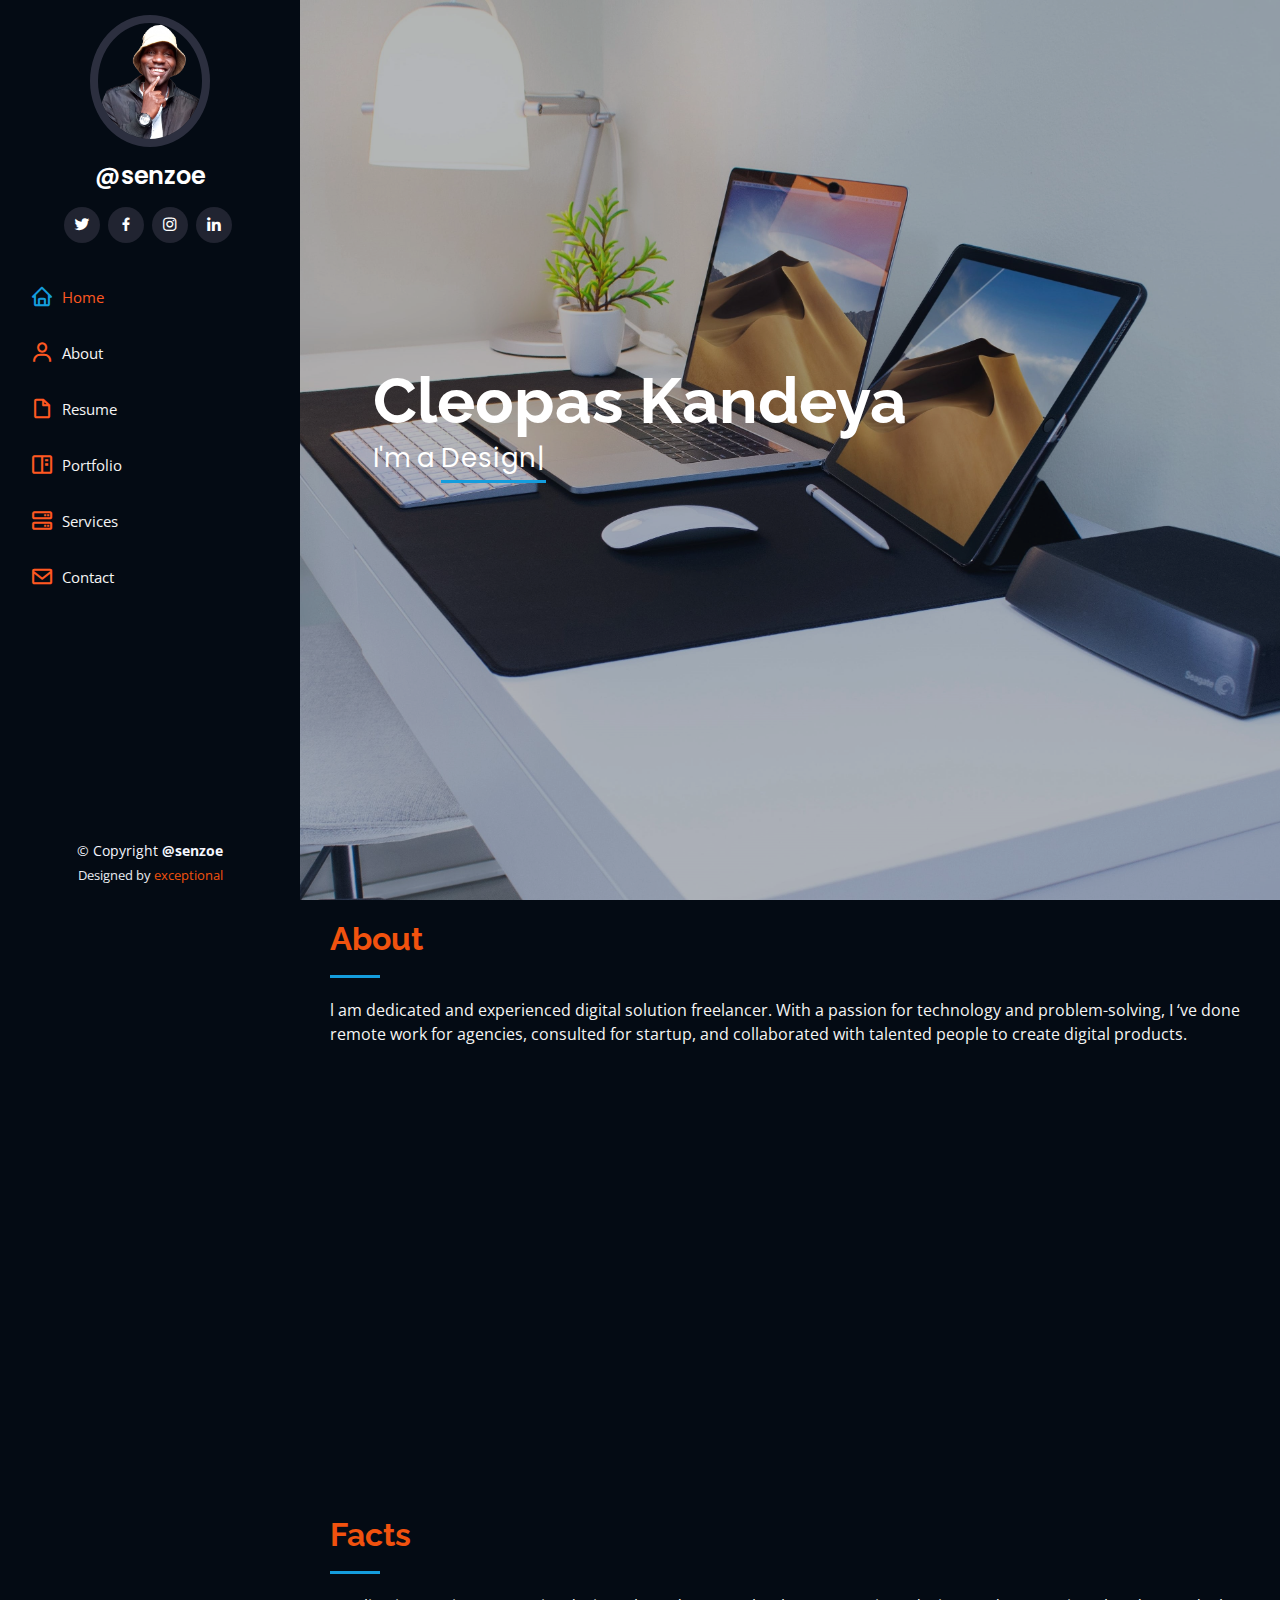
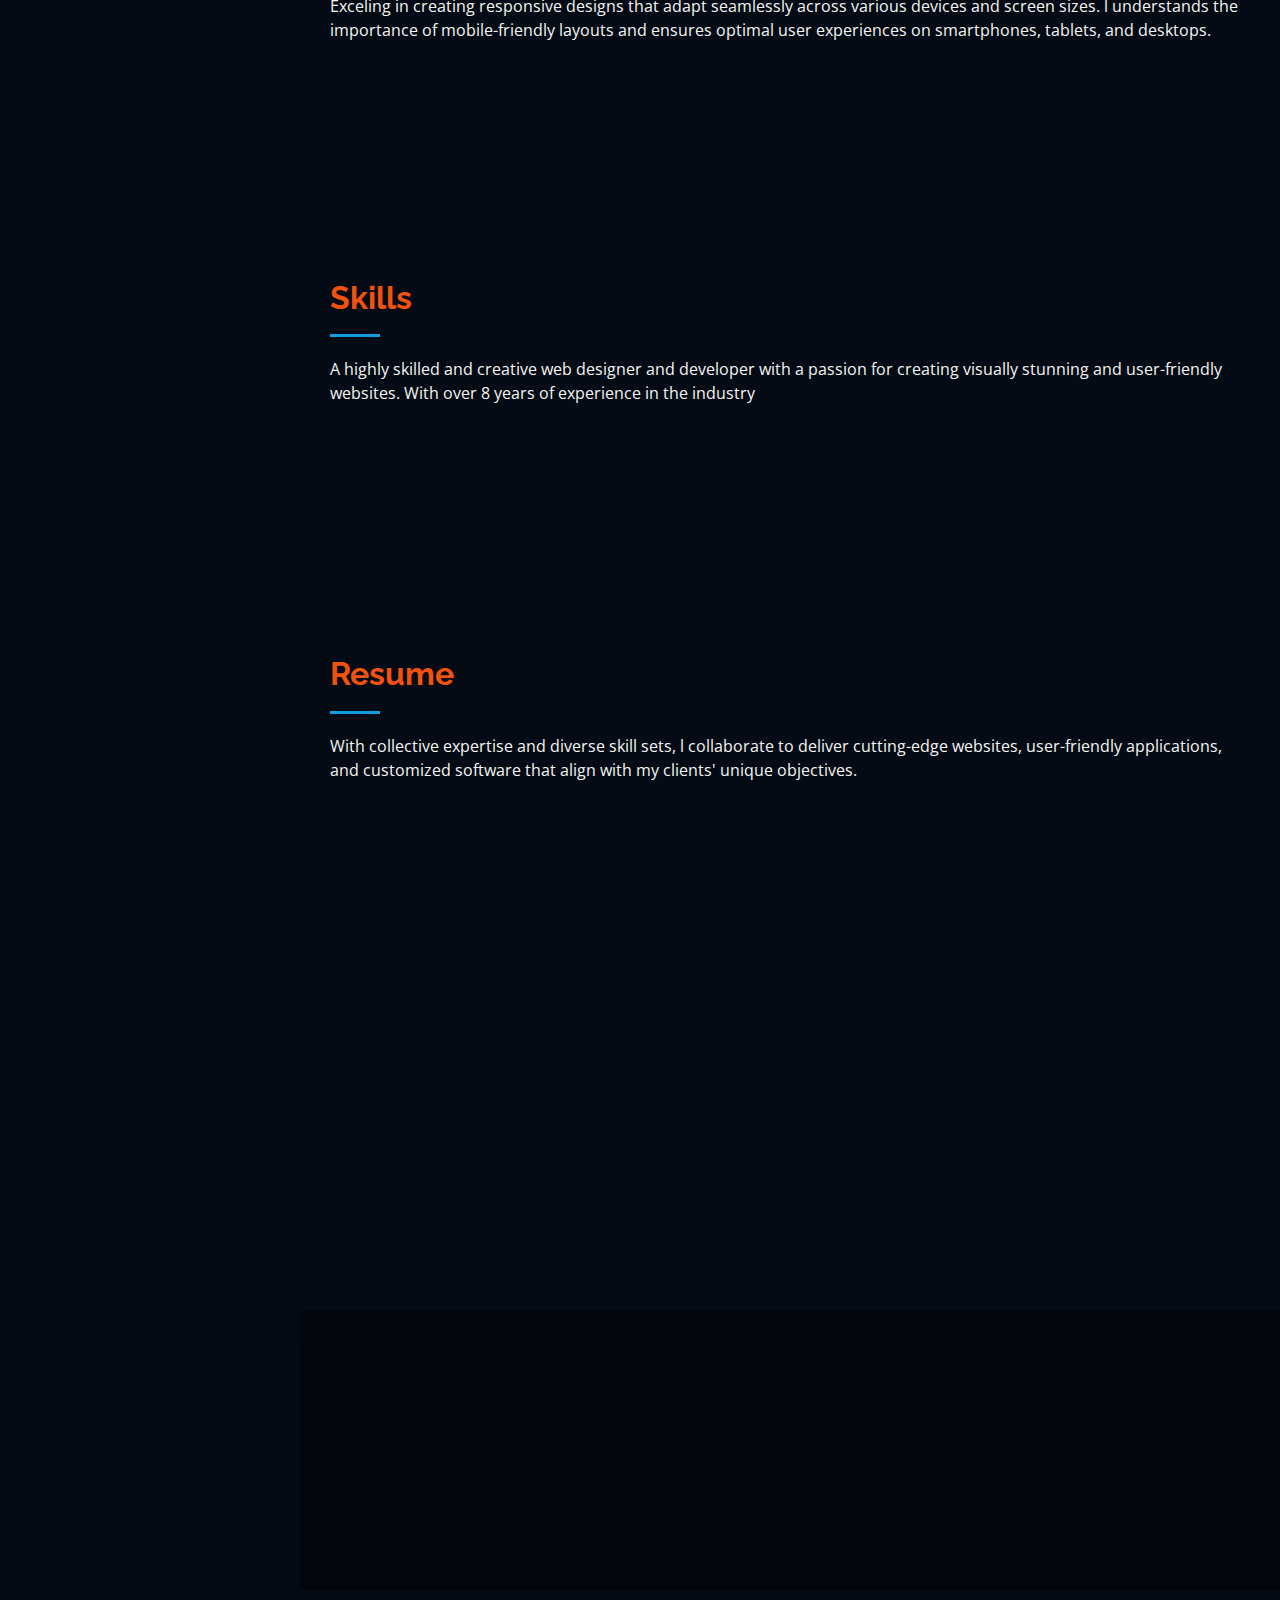
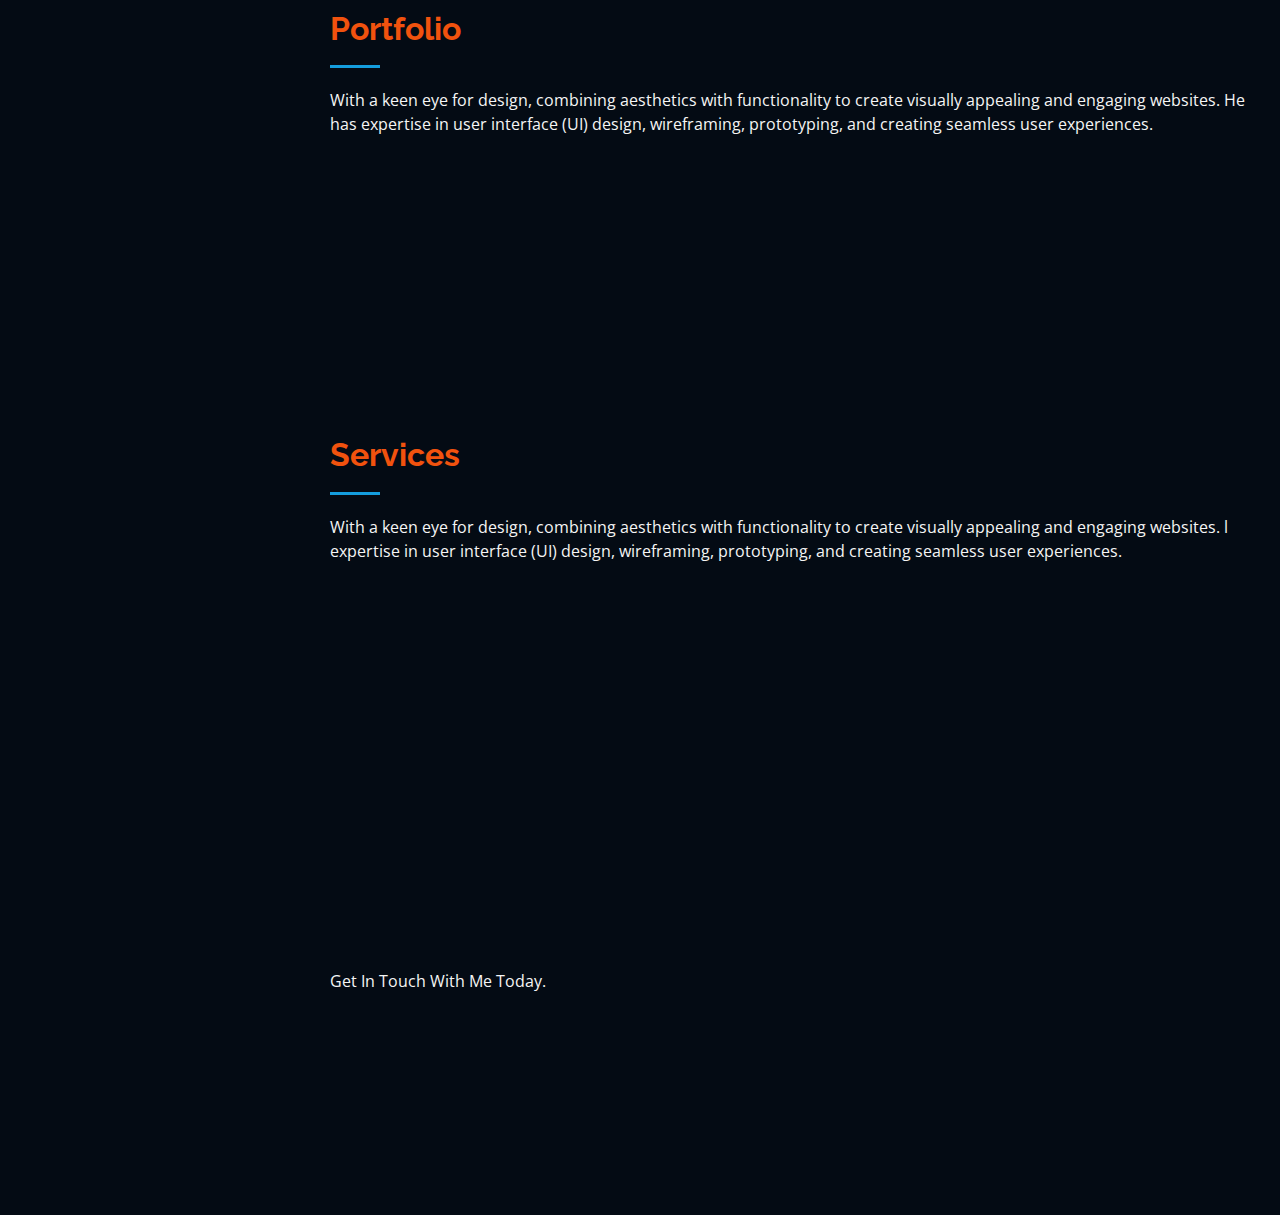
<file: index.html>
<!DOCTYPE html>
<html lang="en">

<head>
  <meta charset="utf-8">
  <meta content="width=device-width, initial-scale=1.0" name="viewport">

  <title>@senzoe</title>
  <meta content="" name="l am dedicated and experienced digital solution freelancer">
  <meta content="" name="best web designer ">

  <!-- Favicons -->
  <link href="assets/img/mylogo.png" rel="icon">
  <link href="assets/img/apple-touch-icon.png" rel="apple-touch-icon">

  <!-- Google Fonts -->
  <link href="https://fonts.googleapis.com/css?family=Open+Sans:300,300i,400,400i,600,600i,700,700i|Raleway:300,300i,400,400i,500,500i,600,600i,700,700i|Poppins:300,300i,400,400i,500,500i,600,600i,700,700i" rel="stylesheet">

  <!-- Vendor CSS Files -->
  <link href="assets/vendor/aos/aos.css" rel="stylesheet">
  <link href="assets/vendor/bootstrap/css/bootstrap.min.css" rel="stylesheet">
  <link href="assets/vendor/bootstrap-icons/bootstrap-icons.css" rel="stylesheet">
  <link href="assets/vendor/boxicons/css/boxicons.min.css" rel="stylesheet">
  <link href="assets/vendor/glightbox/css/glightbox.min.css" rel="stylesheet">
  <link href="assets/vendor/swiper/swiper-bundle.min.css" rel="stylesheet">

  <!-- Template Main CSS File -->
  <link href="assets/css/style.css" rel="stylesheet">


</head>

<body>

  <!-- ======= Mobile nav toggle button ======= -->
  <i class="bi bi-list mobile-nav-toggle d-xl-none"></i>

  <!-- ======= Header ======= -->
  <header id="header">
    <div class="d-flex flex-column">

      <div class="profile">
        <img src="assets/img/senzoe22.png" alt="" class="img-fluid rounded-circle">
        <h1 class="text-light"><a href="index.html">@senzoe</a></h1>
        <div class="social-links mt-3 text-center">
          <a href="#" class="twitter"><i class="bx bxl-twitter"></i></a>
          <a href="#" class="facebook"><i class="bx bxl-facebook"></i></a>
          <a href="#" class="instagram"><i class="bx bxl-instagram"></i></a>
          <a href="#" class="linkedin"><i class="bx bxl-linkedin"></i></a>
        </div>
      </div>

      <nav id="navbar" class="nav-menu navbar">
        <ul>
          <li><a href="#hero" class="nav-link scrollto active"><i class="bx bx-home"></i> <span>Home</span></a></li>
          <li><a href="#about" class="nav-link scrollto"><i class="bx bx-user"></i> <span>About</span></a></li>
          <li><a href="#resume" class="nav-link scrollto"><i class="bx bx-file-blank"></i> <span>Resume</span></a></li>
          <li><a href="#portfolio" class="nav-link scrollto"><i class="bx bx-book-content"></i> <span>Portfolio</span></a></li>
          <li><a href="#services" class="nav-link scrollto"><i class="bx bx-server"></i> <span>Services</span></a></li>
          <li><a href="#contact" class="nav-link scrollto"><i class="bx bx-envelope"></i> <span>Contact</span></a></li>
        </ul>
      </nav><!-- .nav-menu -->
    </div>
  </header><!-- End Header -->

  <!-- ======= Hero Section ======= -->
  <section id="hero" class="d-flex flex-column justify-content-center align-items-center">
    <div class="hero-container" data-aos="fade-in">
      <h1> Cleopas Kandeya </h1>
      <p>I'm a <span class="typed" data-typed-items="Designer, Developer, Freelancer"></span></p>
    </div>
  </section><!-- End Hero -->

  <main id="main">

    <!-- ======= About Section ======= -->
    <section id="about" class="about">
      <div class="container">

        <div class="section-title">
          <h2>About</h2>
          <p>l am dedicated and experienced digital solution freelancer. With a passion for technology and problem-solving, I ‘ve done remote work for agencies, consulted for startup, and collaborated with talented people to create digital products.</p>
        </div>

        <div class="row">
          <div class="col-lg-4" data-aos="fade-right">
            <img src="assets/img/exceptionals.jpg" class="img-fluid" alt="">
          </div>
          <div class="col-lg-8 pt-4 pt-lg-0 content" data-aos="fade-left">
            <h3>UI/UX Designer &amp; Web Developer.</h3>
            <p class="fst-italic">
              The technological revolution is changing aspect of our lives, and the fabric of society itself. My ultimate goal is to achieve client satisfaction by exceeding your expectations and delivering solutions that drive tangible results.committed to
               delivering high-quality work and maintaining a professional approach throughout the project lifecycle.
            </p>
            <div class="row">
              <div class="col-lg-6">
                <ul>
                  <li><i class="bi bi-chevron-right"></i> <strong>Birthday:</strong> <span>26 july 1999</span></li>
                  <li><i class="bi bi-chevron-right"></i> <strong>Website:</strong> <span>exceptional.co.zw</span></li>
                  <li><i class="bi bi-chevron-right"></i> <strong>Phone:</strong> <span>+263 71 944 5054</span></li>
                  <li><i class="bi bi-chevron-right"></i> <strong>City:</strong> <span>Harare Zimbabwe</span></li>
                </ul>
              </div>
              <div class="col-lg-6">
                <ul>
                
                  <li><i class="bi bi-chevron-right"></i> <strong>Email:</strong> <span>info@exceptional.co.zw</span></li>
                  <li><i class="bi bi-chevron-right"></i> <strong>Freelance:</strong> <span>Available</span></li>
                </ul>
              </div>
            </div>
            <p>
              Am anexcellent collaborator and communicator, adept at working with cross-functional teams comprising designers, developers, 
              and project managers. l can effectively translate client requirements into tangible design solutions.
            </p>
          </div>
        </div>

      </div>
    </section><!-- End About Section -->

    <!-- ======= Facts Section ======= -->
    <section id="facts" class="facts">
      <div class="container">

        <div class="section-title">
          <h2>Facts</h2>
          <p>Exceling in creating responsive designs that adapt seamlessly across various devices and screen sizes. l understands the importance of mobile-friendly layouts and ensures optimal user experiences on smartphones, tablets, and desktops.</p>
        </div>

        <div class="row no-gutters">

          <div class="col-lg-3 col-md-6 d-md-flex align-items-md-stretch" data-aos="fade-up">
            <div class="count-box">
              <i class="bi bi-emoji-smile"></i>
              <span data-purecounter-start="0" data-purecounter-end="15" data-purecounter-duration="1" class="purecounter"></span>
              <p><strong>Happy Clients</strong>.</p>
            </div>
          </div>

          <div class="col-lg-3 col-md-6 d-md-flex align-items-md-stretch" data-aos="fade-up" data-aos-delay="100">
            <div class="count-box">
              <i class="bi bi-journal-richtext"></i>
              <span data-purecounter-start="0" data-purecounter-end="22" data-purecounter-duration="1" class="purecounter"></span>
              <p><strong>Projects</strong> .</p>
            </div>
          </div>

          <div class="col-lg-3 col-md-6 d-md-flex align-items-md-stretch" data-aos="fade-up" data-aos-delay="200">
            <div class="count-box">
              <i class="bi bi-headset"></i>
              <span data-purecounter-start="0" data-purecounter-end="24" data-purecounter-duration="1" class="purecounter"></span>
              <p><strong>Hours Of Support</strong>.</p>
            </div>
          </div>

          <div class="col-lg-3 col-md-6 d-md-flex align-items-md-stretch" data-aos="fade-up" data-aos-delay="300">
            <div class="count-box">
              <i class="bi bi-people"></i>
              <span data-purecounter-start="0" data-purecounter-end="32" data-purecounter-duration="1" class="purecounter"></span>
              <p><strong>Collaborations</strong>.</p>
            </div>
          </div>

        </div>

      </div>
    </section><!-- End Facts Section -->

    <!-- ======= Skills Section ======= -->
    <section id="skills" class="skills ">
      <div class="container">

        <div class="section-title">
          <h2>Skills</h2>
          <p>A highly skilled and creative web designer and developer with a passion for creating visually stunning and user-friendly websites. With over 8 years of experience in the industry</p>
        </div>

        <div class="row skills-content">

          <div class="col-lg-6" data-aos="fade-up">

            <div class="progress">
              <span class="skill">HTML <i class="val">100%</i></span>
              <div class="progress-bar-wrap">
                <div class="progress-bar" role="progressbar" aria-valuenow="100" aria-valuemin="0" aria-valuemax="100"></div>
              </div>
            </div>

            <div class="progress">
              <span class="skill">CSS <i class="val">90%</i></span>
              <div class="progress-bar-wrap">
                <div class="progress-bar" role="progressbar" aria-valuenow="90" aria-valuemin="0" aria-valuemax="100"></div>
              </div>
            </div>

            <div class="progress">
              <span class="skill">JavaScript <i class="val">75%</i></span>
              <div class="progress-bar-wrap">
                <div class="progress-bar" role="progressbar" aria-valuenow="75" aria-valuemin="0" aria-valuemax="100"></div>
              </div>
            </div>

          </div>

          <div class="col-lg-6" data-aos="fade-up" data-aos-delay="100">

            <div class="progress">
              <span class="skill">PHP <i class="val">80%</i></span>
              <div class="progress-bar-wrap">
                <div class="progress-bar" role="progressbar" aria-valuenow="80" aria-valuemin="0" aria-valuemax="100"></div>
              </div>
            </div>

            <div class="progress">
              <span class="skill">WordPress/CMS <i class="val">90%</i></span>
              <div class="progress-bar-wrap">
                <div class="progress-bar" role="progressbar" aria-valuenow="90" aria-valuemin="0" aria-valuemax="100"></div>
              </div>
            </div>

            <div class="progress">
              <span class="skill">React <i class="val">55%</i></span>
              <div class="progress-bar-wrap">
                <div class="progress-bar" role="progressbar" aria-valuenow="55" aria-valuemin="0" aria-valuemax="100"></div>
              </div>
            </div>

          </div>

        </div>

      </div>
    </section><!-- End Skills Section -->

    <!-- ======= Resume Section ======= -->
    <section id="resume" class="resume">
      <div class="container">

        <div class="section-title">
          <h2>Resume</h2>
          <p>With collective expertise and diverse skill sets, l collaborate to deliver cutting-edge websites, user-friendly applications, and customized software that align with my clients' unique objectives.</p>
        </div>

        <div class="row">
          <div class="col-lg-6" data-aos="fade-up">
            <h3 class="resume-title">Sumary</h3>
            <div class="resume-item pb-0">
              <h4>Cleopas Kandeya</h4>
              <p><em>Innovative and deadline-driven Webseite Designer with 3+ years of experience designing and developing user-centered digital platforms from initial concept to final, polished deliverable.</em></p>
              <ul>
                <li>Harare Zimbabwe</li>
                <li>+263 71 944 5054</li>
                <li>info@exceptional.co.zw</li>
              </ul>
            </div>

            <h3 class="resume-title">Download My CV</h3>
            <div class="row">
              <div class="col-md-6 offset-md-3 text-center mt-5">
                <a href="./assets/img/Senzoe-resume.zip" class="btn btn-secondary  btn-lg">Download CV</a>
              </div>
            </div>
           
          </div>
          
        </div>

      </div>
    </section><!-- End Resume Section -->

     <!-- ======= Cta Section ======= -->
     <section id="cta" class="cta">
      <div class="container" data-aos="zoom-in">

        <div class="text-center">
          <h3>Call To Action</h3>
          <p> With our collective expertise and diverse skill sets, we collaborate to deliver cutting-edge websites, user-friendly applications, and customized software that align with our clients' unique objectives.</p>
          <a class="cta-btn" href="#contact">Lets Get Started</a>
        </div>

      </div>
    </section><!-- End Cta Section -->

    <!-- ======= Portfolio Section ======= -->
    <section id="portfolio" class="portfolio section-bg">
      <div class="container">

        <div class="section-title">
          <h2>Portfolio</h2>
          <p>With a keen eye for design, combining aesthetics with functionality to create visually appealing and engaging websites. He has expertise in user interface (UI) design, wireframing, prototyping, and creating seamless user experiences.</p>
        </div>

        <div class="row" data-aos="fade-up">
          <div class="col-lg-12 d-flex justify-content-center">
            <ul id="portfolio-flters">
              <li data-filter="*" class="filter-active">All</li>
              <li data-filter=".filter-app">Websites</li>
              <li data-filter=".filter-web">Web Apps</li>
            </ul>
          </div>
        </div>

        <div class="row portfolio-container" data-aos="fade-up" data-aos-delay="100">

          <div class="col-lg-4 col-md-6 portfolio-item filter-app">
            <div class="portfolio-wrap">
              <img src="assets/img/portfolio/portfolio_royaloak.png" class="img-fluid" alt="">
              <div class="portfolio-links">
                <a href="assets/img/portfolio/portfolio_royaloak.png" data-gallery="portfolioGallery" class="portfolio-lightbox" title="App 1"><i class="bx bx-plus"></i></a>
                <a href="https://royalorkschools.co.zw/" title="More Details"><i class="bx bx-link"></i></a>
              </div>
            </div>
          </div>

          <div class="col-lg-4 col-md-6 portfolio-item filter-web">
            <div class="portfolio-wrap">
              <img src="assets/img/portfolio/portfolioexce.png" class="img-fluid" alt="">
              <div class="portfolio-links">
                <a href="assets/img/portfolio/portfolioexce.png" data-gallery="portfolioGallery" class="portfolio-lightbox" title="Web 3"><i class="bx bx-plus"></i></a>
                <a href="https://exceptional.co.zw/" title="More Details1"><i class="bx bx-link"></i></a>
              </div>
            </div>
          </div>

  
        </div>

      </div>
    </section><!-- End Portfolio Section -->

    <!-- ======= Services Section ======= -->
    <section id="services" class="services">
      <div class="container">

        <div class="section-title">
          <h2>Services</h2>
          <p>With a keen eye for design, combining aesthetics with functionality to create visually appealing and engaging websites. l expertise in user interface (UI) design, wireframing, prototyping, and creating seamless user experiences.</p>
        </div>

        <div class="row">
          <div class="col-lg-4 col-md-6 icon-box" data-aos="fade-up">
            <div class="icon"><i class="bi bi-code-square"></i></div>
            <h4 class="title"><a href="">Web Development	</a></h4>
            <p class="description">I create engaging and user-friendly websites using modern technologies Whether it's a simple business website or a complex e-commerce platform, I have the skills to bring your vision to life.	</p>
          </div>
          <div class="col-lg-4 col-md-6 icon-box" data-aos="fade-up" data-aos-delay="100">
            <div class="icon"><i class="bi bi-device-hdd"></i></div>
            <h4 class="title"><a href="">UX/UI Design	</a></h4>
            <p class="description">Through user research, wireframing, prototyping, and visual design, I create interfaces that are visually appealing, easy to navigate, and deliver a delightful user experience.</p>
          </div>
          <div class="col-lg-4 col-md-6 icon-box" data-aos="fade-up" data-aos-delay="200">
            <div class="icon"><i class="bi bi-bookmark-star-fill"></i></div>
            <h4 class="title"><a href="">Consulting	</a></h4>
            <p class="description">consulting services to help businesses navigate the digital landscape effectively. Whether optimizing online presence, or leveraging emerging technologies.</p>
          </div>
         
       
        </div>

      </div>
    </section><!-- End Services Section -->

    <!-- ======= Testimonials Section ======= -->
    <section id="testimonials" class="testimonials section-bg">
      <div class="container">

       

      </div>
    </section><!-- End Testimonials Section -->

    
   
<!-- ======= Contact Section ======= -->
<section id="contact" class="contact">
  <div class="container">

    <div class="section-title">
      <h2 data-aos="fade-up">Contact</h2>
      <span>Get In Touch With Me Today.</span>
      <p data-aos="fade-up">If You Have Any Queries, Please Feel Free To Contact Me.</p>
    </div>

    <div class="row justify-content-center">

      <div class="col-xl-3 col-lg-4 mt-4" data-aos="fade-up">
        <div class="info-box">
          <i class="bx bx-map"></i>
          <h3>Our Address</h3>
          <p> Coming Soon </p>
        </div>
      </div>

      <div class="col-xl-3 col-lg-4 mt-4" data-aos="fade-up" data-aos-delay="100">
        <div class="info-box">
          <i class="bx bx-envelope"></i>
          <h3>Email Us</h3>
          <h6>info@exceptional.co.zw</h6>
        </div>
      </div>
      <div class="col-xl-3 col-lg-4 mt-4" data-aos="fade-up" data-aos-delay="200">
        <div class="info-box">
          <i class="bx bx-phone-call"></i>
          <h3>Call Us</h3>
          <p>+263 71 944 5054</p>
        </div>
      </div>
    </div>



  </div>
</section><!-- End Contact Section -->


  </main><!-- End #main -->

  <!-- ======= Footer ======= -->
  <footer id="footer">
    <div class="container">
      <div class="copyright">
        &copy; Copyright <strong><span>@senzoe</span></strong>
      </div>
      <div class="credits">
        Designed by <a href="https://exceptional.co.zw/">exceptional</a>
      </div>
    </div>
  </footer><!-- End  Footer -->

  <a href="#" class="back-to-top d-flex align-items-center justify-content-center"><i class="bi bi-arrow-up-short"></i></a>

  <!-- Vendor JS Files -->
  <script src="assets/vendor/purecounter/purecounter_vanilla.js"></script>
  <script src="assets/vendor/aos/aos.js"></script>
  <script src="assets/vendor/bootstrap/js/bootstrap.bundle.min.js"></script>
  <script src="assets/vendor/glightbox/js/glightbox.min.js"></script>
  <script src="assets/vendor/isotope-layout/isotope.pkgd.min.js"></script>
  <script src="assets/vendor/swiper/swiper-bundle.min.js"></script>
  <script src="assets/vendor/typed.js/typed.umd.js"></script>
  <script src="assets/vendor/waypoints/noframework.waypoints.js"></script>
  <script src="assets/vendor/php-email-form/validate.js"></script>

  <!-- Template Main JS File -->
  <script src="assets/js/main.js"></script>

</body>

</html>
</file>
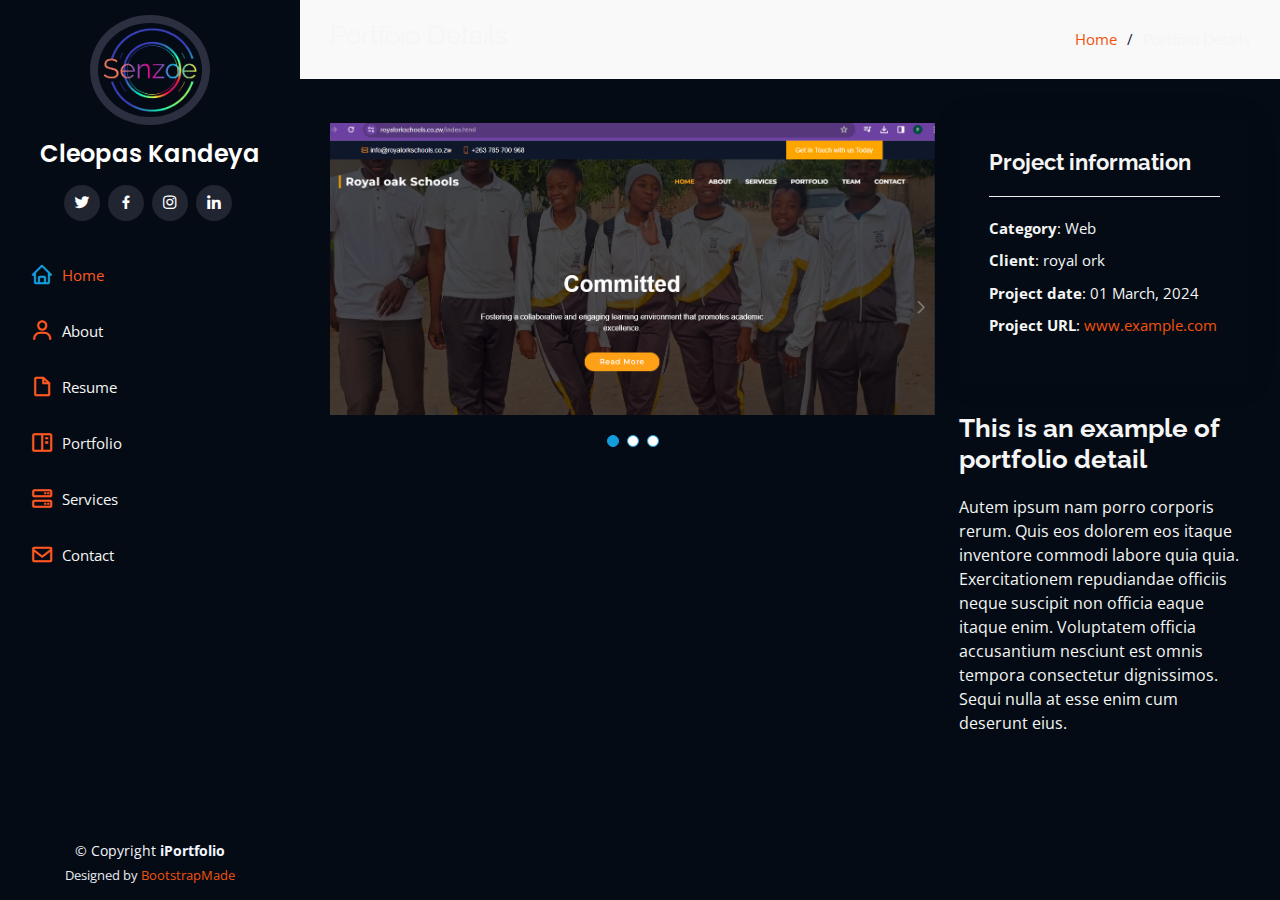
<file: portfolio-details.html>
<!DOCTYPE html>
<html lang="en">

<head>
  <meta charset="utf-8">
  <meta content="width=device-width, initial-scale=1.0" name="viewport">

  <title>Kandeya Cleopas</title>
  <meta content="" name="description">
  <meta content="" name="keywords">

  <!-- Favicons -->
  <link href="assets/img/mylogo.png" rel="icon">

  <!-- Google Fonts -->
  <link href="https://fonts.googleapis.com/css?family=Open+Sans:300,300i,400,400i,600,600i,700,700i|Raleway:300,300i,400,400i,500,500i,600,600i,700,700i|Poppins:300,300i,400,400i,500,500i,600,600i,700,700i" rel="stylesheet">

  <!-- Vendor CSS Files -->
  <link href="assets/vendor/aos/aos.css" rel="stylesheet">
  <link href="assets/vendor/bootstrap/css/bootstrap.min.css" rel="stylesheet">
  <link href="assets/vendor/bootstrap-icons/bootstrap-icons.css" rel="stylesheet">
  <link href="assets/vendor/boxicons/css/boxicons.min.css" rel="stylesheet">
  <link href="assets/vendor/glightbox/css/glightbox.min.css" rel="stylesheet">
  <link href="assets/vendor/swiper/swiper-bundle.min.css" rel="stylesheet">

  <!-- Template Main CSS File -->
  <link href="assets/css/style.css" rel="stylesheet">


</head>

<body>

  <!-- ======= Mobile nav toggle button ======= -->
  <i class="bi bi-list mobile-nav-toggle d-xl-none"></i>

  <!-- ======= Header ======= -->
  <header id="header">
    <div class="d-flex flex-column">

      <div class="profile">
        <img src="assets/img/mylogo.png" alt="" class="img-fluid rounded-circle">
        <h1 class="text-light"><a href="index.html">Cleopas Kandeya</a></h1>
        <div class="social-links mt-3 text-center">
          <a href="#" class="twitter"><i class="bx bxl-twitter"></i></a>
          <a href="#" class="facebook"><i class="bx bxl-facebook"></i></a>
          <a href="#" class="instagram"><i class="bx bxl-instagram"></i></a>
          <a href="#" class="linkedin"><i class="bx bxl-linkedin"></i></a>
        </div>
      </div>

      <nav id="navbar" class="nav-menu navbar">
        <ul>
          <li><a href="#hero" class="nav-link scrollto active"><i class="bx bx-home"></i> <span>Home</span></a></li>
          <li><a href="#about" class="nav-link scrollto"><i class="bx bx-user"></i> <span>About</span></a></li>
          <li><a href="#resume" class="nav-link scrollto"><i class="bx bx-file-blank"></i> <span>Resume</span></a></li>
          <li><a href="#portfolio" class="nav-link scrollto"><i class="bx bx-book-content"></i> <span>Portfolio</span></a></li>
          <li><a href="#services" class="nav-link scrollto"><i class="bx bx-server"></i> <span>Services</span></a></li>
          <li><a href="#contact" class="nav-link scrollto"><i class="bx bx-envelope"></i> <span>Contact</span></a></li>
        </ul>
      </nav><!-- .nav-menu -->
    </div>
  </header><!-- End Header -->

  <main id="main">

    <!-- ======= Breadcrumbs ======= -->
    <section id="breadcrumbs" class="breadcrumbs">
      <div class="container">

        <div class="d-flex justify-content-between align-items-center">
          <h2>Portfoio Details</h2>
          <ol>
            <li><a href="index.html">Home</a></li>
            <li>Portfoio Details</li>
          </ol>
        </div>

      </div>
    </section><!-- End Breadcrumbs -->

    <!-- ======= Portfolio Details Section ======= -->
    <section id="portfolio-details" class="portfolio-details">
      <div class="container">

        <div class="row gy-4">

          <div class="col-lg-8">
            <div class="portfolio-details-slider swiper">
              <div class="swiper-wrapper align-items-center">

                <div class="swiper-slide">
                  <img src="assets/img/portfolio/portfolio_royaloak.png" alt="">
                </div>

                <div class="swiper-slide">
                  <img src="assets/img/portfolio/portfolioexce.png" alt="">
                </div>

                <div class="swiper-slide">
                  <img src="assets/img/portfolio/portfolioexce.png" alt="">
                </div>

              </div>
              <div class="swiper-pagination"></div>
            </div>
          </div>

          <div class="col-lg-4">
            <div class="portfolio-info">
              <h3>Project information</h3>
              <ul>
                <li><strong>Category</strong>: Web</li>
                <li><strong>Client</strong>: royal ork  </li>
                <li><strong>Project date</strong>: 01 March, 2024</li>
                <li><strong>Project URL</strong>: <a href="#">www.example.com</a></li>
              </ul>
            </div>
            <div class="portfolio-description">
              <h2>This is an example of portfolio detail</h2>
              <p>
                Autem ipsum nam porro corporis rerum. Quis eos dolorem eos itaque inventore commodi labore quia quia. Exercitationem repudiandae officiis neque suscipit non officia eaque itaque enim. Voluptatem officia accusantium nesciunt est omnis tempora consectetur dignissimos. Sequi nulla at esse enim cum deserunt eius.
              </p>
            </div>
          </div>

        </div>

      </div>
    </section><!-- End Portfolio Details Section -->

  </main><!-- End #main -->

  <!-- ======= Footer ======= -->
  <footer id="footer">
    <div class="container">
      <div class="copyright">
        &copy; Copyright <strong><span>iPortfolio</span></strong>
      </div>
      <div class="credits">
        <!-- All the links in the footer should remain intact. -->
        <!-- You can delete the links only if you purchased the pro version. -->
        <!-- Licensing information: https://bootstrapmade.com/license/ -->
        <!-- Purchase the pro version with working PHP/AJAX contact form: https://bootstrapmade.com/iportfolio-bootstrap-portfolio-websites-template/ -->
        Designed by <a href="https://bootstrapmade.com/">BootstrapMade</a>
      </div>
    </div>
  </footer><!-- End  Footer -->

  <a href="#" class="back-to-top d-flex align-items-center justify-content-center"><i class="bi bi-arrow-up-short"></i></a>

  <!-- Vendor JS Files -->
  <script src="assets/vendor/purecounter/purecounter_vanilla.js"></script>
  <script src="assets/vendor/aos/aos.js"></script>
  <script src="assets/vendor/bootstrap/js/bootstrap.bundle.min.js"></script>
  <script src="assets/vendor/glightbox/js/glightbox.min.js"></script>
  <script src="assets/vendor/isotope-layout/isotope.pkgd.min.js"></script>
  <script src="assets/vendor/swiper/swiper-bundle.min.js"></script>
  <script src="assets/vendor/typed.js/typed.umd.js"></script>
  <script src="assets/vendor/waypoints/noframework.waypoints.js"></script>
  <script src="assets/vendor/php-email-form/validate.js"></script>

  <!-- Template Main JS File -->
  <script src="assets/js/main.js"></script>

</body>

</html>
</file>
<file: assets/css/style.css>
/*--------------------------------------------------------------
# General
--------------------------------------------------------------*/
:root {
  --primary: #f1520e;
  --secondary: #5F656F;
  --light: #F5F5F5;
  --dark:#040b14;
  --munandi: #ff5821;
}
body {
  font-family: "Open Sans", sans-serif;
  color: var(--light);
  background-color: var(--dark);
}

a {
  color:var(--primary);
  text-decoration: none;
}

a:hover {
  color: #37b3ed;
  text-decoration: none;
}

h1,
h2,
h3,
h4,
h5,
h6 {
  font-family: "Raleway", sans-serif;
}

/*--------------------------------------------------------------
# Back to top button
--------------------------------------------------------------*/
.back-to-top {
  position: fixed;
  visibility: hidden;
  opacity: 0;
  right: 15px;
  bottom: 15px;
  z-index: 996;
  background: #149ddd;
  width: 40px;
  height: 40px;
  border-radius: 50px;
  transition: all 0.4s;
}

.back-to-top i {
  font-size: 28px;
  color: #fff;
  line-height: 0;
}

.back-to-top:hover {
  background: #2eafec;
  color: #fff;
}

.back-to-top.active {
  visibility: visible;
  opacity: 1;
}

/*--------------------------------------------------------------
# Header
--------------------------------------------------------------*/
#header {
  position: fixed;
  top: 0;
  left: 0;
  bottom: 0;
  width: 300px;
  transition: all ease-in-out 0.5s;
  z-index: 9997;
  transition: all 0.5s;
  padding: 0 15px;
  background: #040b14;
  overflow-y: auto;
}

#header .profile img {
  margin: 15px auto;
  display: block;
  width: 120px;
  border: 8px solid #2c2f3f;
}

#header .profile h1 {
  font-size: 24px;
  margin: 0;
  padding: 0;
  font-weight: 600;
  -moz-text-align-last: center;
  text-align-last: center;
  font-family: "Poppins", sans-serif;
}

#header .profile h1 a,
#header .profile h1 a:hover {
  color: #fff;
  text-decoration: none;
}

#header .profile .social-links a {
  font-size: 18px;
  display: inline-block;
  background: #212431;
  color: #fff;
  line-height: 1;
  padding: 8px 0;
  margin-right: 4px;
  border-radius: 50%;
  text-align: center;
  width: 36px;
  height: 36px;
  transition: 0.3s;
}

#header .profile .social-links a:hover {
  background: var(--primary);
  color: #fff;
  text-decoration: none;
}

#main {
  margin-left: 300px;
}

.container,
.container-fluid {
  padding-left: 30px;
  padding-right: 30px;
}

@media (max-width: 1199px) {
  #header {
    left: -300px;
  }

  #main {
    margin-left: 0;
  }

  .container,
  .container-fluid {
    padding-left: 12px;
    padding-right: 12px;
  }
}

/*--------------------------------------------------------------
# Navigation Menu
--------------------------------------------------------------*/
/* Desktop Navigation */
.nav-menu {
  padding: 30px 0 0 0;
}

.nav-menu * {
  margin: 0;
  padding: 0;
  list-style: none;
}

.nav-menu>ul>li {
  position: relative;
  white-space: nowrap;
}

.nav-menu a,
.nav-menu a:focus {
  display: flex;
  align-items: center;
  color: var(--light);
  padding: 12px 15px;
  margin-bottom: 8px;
  transition: 0.3s;
  font-size: 15px;
}

.nav-menu a i,
.nav-menu a:focus i {
  font-size: 24px;
  padding-right: 8px;
  color: var(--munandi);
}

.nav-menu a:hover,
.nav-menu .active,
.nav-menu .active:focus,
.nav-menu li:hover>a {
  text-decoration: none;
  color: var(--munandi);
}

.nav-menu a:hover i,
.nav-menu .active i,
.nav-menu .active:focus i,
.nav-menu li:hover>a i {
  color: #149ddd;
}

/* Mobile Navigation */
.mobile-nav-toggle {
  position: fixed;
  right: 15px;
  top: 15px;
  z-index: 9998;
  border: 0;
  font-size: 24px;
  transition: all 0.4s;
  outline: none !important;
  background-color: #149ddd;
  color: #fff;
  width: 40px;
  height: 40px;
  display: inline-flex;
  align-items: center;
  justify-content: center;
  line-height: 0;
  border-radius: 50px;
  cursor: pointer;
}

.mobile-nav-active {
  overflow: hidden;
}

.mobile-nav-active #header {
  left: 0;
}

/*--------------------------------------------------------------
# Hero Section
--------------------------------------------------------------*/
#hero {
  width: 100%;
  height: 100vh;
  background: url("../img/exceptionals.jpg") top center;
  background-size: cover;
}

#hero:before {
  content: "";
  background: rgba(5, 13, 24, 0.3);
  position: absolute;
  bottom: 0;
  top: 0;
  left: 0;
  right: 0;
  z-index: 1;
}

#hero .hero-container {
  position: relative;
  z-index: 2;
  min-width: 300px;
}

#hero h1 {
  margin: 0 0 10px 0;
  font-size: 64px;
  font-weight: 700;
  line-height: 56px;
  color: #fff;
}

#hero p {
  color: #fff;
  margin-bottom: 50px;
  font-size: 26px;
  font-family: "Poppins", sans-serif;
}

#hero p span {
  color: #fff;
  padding-bottom: 4px;
  letter-spacing: 1px;
  border-bottom: 3px solid #149ddd;
}

@media (min-width: 1024px) {
  #hero {
    background-attachment: fixed;
  }
}

@media (max-width: 768px) {
  #hero h1 {
    font-size: 28px;
    line-height: 36px;
  }

  #hero h2 {
    font-size: 18px;
    line-height: 24px;
    margin-bottom: 30px;
  }
}

/*--------------------------------------------------------------
# Sections General
--------------------------------------------------------------*/
section {
  padding: 20px 0;
  overflow: hidden;
}

.section-bg {
  background: #f5f8fd;
}

.section-title {
  padding-bottom: 30px;
}

.section-title h2 {
  font-size: 32px;
  font-weight: bold;
  margin-bottom: 20px;
  padding-bottom: 20px;
  position: relative;
  color: var(--primary);
}

.section-title h2::after {
  content: "";
  position: absolute;
  display: block;
  width: 50px;
  height: 3px;
  background: #149ddd;
  bottom: 0;
  left: 0;
}

.section-title p {
  margin-bottom: 0;
}

/*--------------------------------------------------------------
# About
--------------------------------------------------------------*/
.about .content h3 {
  font-weight: 700;
  font-size: 26px;
  color: var(--primary);
}

.about .content ul {
  list-style: none;
  padding: 0;
}

.about .content ul li {
  margin-bottom: 20px;
  display: flex;
  align-items: center;
}

.about .content ul strong {
  margin-right: 10px;
}

.about .content ul i {
  font-size: 16px;
  margin-right: 5px;
  color: #149ddd;
  line-height: 0;
}

.about .content p:last-child {
  margin-bottom: 0;
}

/*--------------------------------------------------------------
# Facts
--------------------------------------------------------------*/
.facts {
  padding-bottom: 30px;
}

.facts .count-box {
  padding: 30px;
  width: 100%;
}

.facts .count-box i {
  display: block;
  font-size: 44px;
  color:var(--primary);
  float: left;
  line-height: 0;
}

.facts .count-box span {
  font-size: 48px;
  line-height: 40px;
  display: block;
  font-weight: 700;
  color: var(--light);
  margin-left: 60px;
}

.facts .count-box p {
  padding: 15px 0 0 0;
  margin: 0 0 0 60px;
  font-family: "Raleway", sans-serif;
  font-size: 14px;
  color: var(--munandi);
}

.facts .count-box a {
  font-weight: 600;
  display: block;
  margin-top: 20px;
  color: var(--light);
  font-size: 15px;
  font-family: "Poppins", sans-serif;
  transition: ease-in-out 0.3s;
}

.facts .count-box a:hover {
  color:var(--secondary);
}

/*--------------------------------------------------------------
# Akills
--------------------------------------------------------------*/
.skill{
  background-color: var(--dark);
}

.skills .progress {
  height: 60px;
  display: block;
  background: none;
  border-radius: 0;
}

.skills .progress .skill {
  padding: 0;
  margin: 0 0 6px 0;
  text-transform: uppercase;
  display: block;
  font-weight: 600;
  font-family: "Poppins", sans-serif;
  color:var(--light);
}

.skills .progress .skill .val {
  float: right;
  font-style: normal;
}

.skills .progress-bar-wrap {
  background: #dce8f8;
  height: 10px;
}

.skills .progress-bar {
  width: 1px;
  height: 10px;
  transition: 0.9s;
  background-color: var(--munandi);
}

/*--------------------------------------------------------------
# Resume
--------------------------------------------------------------*/
.resume .resume-title {
  font-size: 26px;
  font-weight: 700;
  margin-top: 20px;
  margin-bottom: 20px;
  color:var(--primary);
}

.resume .resume-item {
  padding: 0 0 20px 20px;
  margin-top: -2px;
  border-left: 2px solid #1f5297;
  position: relative;
}

.resume .resume-item .btn {
  background-color: var(--primary);
  color: var(--light);
  border: solid orangered ;
}

.resume .resume-item h4 {
  line-height: 18px;
  font-size: 18px;
  font-weight: 600;
  text-transform: uppercase;
  font-family: "Poppins", sans-serif;
  color: #050d18;
  margin-bottom: 10px;
}

.resume .resume-item h5 {
  font-size: 16px;
  background: #e4edf9;
  padding: 5px 15px;
  display: inline-block;
  font-weight: 600;
  margin-bottom: 10px;
}

.resume .resume-item ul {
  padding-left: 20px;
}

.resume .resume-item ul li {
  padding-bottom: 10px;
}

.resume .resume-item:last-child {
  padding-bottom: 0;
}

.resume .resume-item::before {
  content: "";
  position: absolute;
  width: 16px;
  height: 16px;
  border-radius: 50px;
  left: -9px;
  top: 0;
  background: #fff;
  border: 2px solid #1f5297;
}

/*--------------------------------------------------------------
# Cta
--------------------------------------------------------------*/
.cta {
  background: linear-gradient(rgba(2, 2, 2, 0.5), rgba(0, 0, 0, 0.5)), url("../img/exceptional..jpg") fixed center center;
  background-size: cover;
  padding: 60px 0;
}

.cta h3 {
  color: var(--munandi);
  font-size: 28px;
  font-weight: 700;
}

.cta p {
  color: #fff;
}

.cta .cta-btn {
  font-family: "Raleway", sans-serif;
  font-weight: 600;
  font-size: 16px;
  letter-spacing: 1px;
  display: inline-block;
  padding: 8px 28px;
  border-radius: 4px;
  transition: 0.5s;
  margin-top: 10px;
  border: 2px solid #fff;
  color: #fff;
}

.cta .cta-btn:hover {
  background: var(--dark);
  border-color:var(--munandi);
  color: var(--secondary);
}



/*--------------------------------------------------------------
# Portfolio
--------------------------------------------------------------*/
.portfolio{
  background-color: var(--dark);
}

.portfolio .portfolio-item {
  margin-bottom: 10px;
}

.portfolio #portfolio-flters {
  padding: 0;
  margin: 0 auto 35px auto;
  list-style: none;
  text-align: center;
  background: #fff;
  border-radius: 50px;
  padding: 2px 15px;
}

.portfolio #portfolio-flters li {
  cursor: pointer;
  display: inline-block;
  padding: 10px 15px 8px 15px;
  font-size: 14px;
  font-weight: 600;
  line-height: 1;
  text-transform: uppercase;
  color: var(--primary);
  margin-bottom: 5px;
  transition: all 0.3s ease-in-out;
}

.portfolio #portfolio-flters li:hover,
.portfolio #portfolio-flters li.filter-active {
  color: var(--light);
}

.portfolio #portfolio-flters li:last-child {
  margin-right: 0;
}

.portfolio .portfolio-wrap {
  transition: 0.3s;
  position: relative;
  overflow: hidden;
  z-index: 1;
}

.portfolio .portfolio-wrap::before {
  content: "";
  background: rgba(255, 255, 255, 0.5);
  position: absolute;
  left: 0;
  right: 0;
  top: 0;
  bottom: 0;
  transition: all ease-in-out 0.3s;
  z-index: 2;
  opacity: 0;
}

.portfolio .portfolio-wrap .portfolio-links {
  opacity: 1;
  left: 0;
  right: 0;
  bottom: -60px;
  z-index: 3;
  position: absolute;
  transition: all ease-in-out 0.3s;
  display: flex;
  justify-content: center;
}

.portfolio .portfolio-wrap .portfolio-links a {
  color: #fff;
  font-size: 28px;
  text-align: center;
  background: rgba(20, 157, 221, 0.75);
  transition: 0.3s;
  width: 50%;
}

.portfolio .portfolio-wrap .portfolio-links a:hover {
  background: rgba(20, 157, 221, 0.95);
}

.portfolio .portfolio-wrap .portfolio-links a+a {
  border-left: 1px solid #37b3ed;
}

.portfolio .portfolio-wrap:hover::before {
  top: 0;
  left: 0;
  right: 0;
  bottom: 0;
  opacity: 1;
}

.portfolio .portfolio-wrap:hover .portfolio-links {
  opacity: 1;
  bottom: 0;
}

/*--------------------------------------------------------------
# Portfolio Details
--------------------------------------------------------------*/
.portfolio-details {
  padding-top: 40px;
}

.portfolio-details .portfolio-details-slider img {
  width: 100%;
}

.portfolio-details .portfolio-details-slider .swiper-pagination {
  margin-top: 20px;
  position: relative;
}

.portfolio-details .portfolio-details-slider .swiper-pagination .swiper-pagination-bullet {
  width: 12px;
  height: 12px;
  background-color: #fff;
  opacity: 1;
  border: 1px solid #149ddd;
}

.portfolio-details .portfolio-details-slider .swiper-pagination .swiper-pagination-bullet-active {
  background-color: #149ddd;
}

.portfolio-details .portfolio-info {
  padding: 30px;
  box-shadow: 0px 0 30px rgba(5, 13, 24, 0.08);
}

.portfolio-details .portfolio-info h3 {
  font-size: 22px;
  font-weight: 700;
  margin-bottom: 20px;
  padding-bottom: 20px;
  border-bottom: 1px solid #eee;
}

.portfolio-details .portfolio-info ul {
  list-style: none;
  padding: 0;
  font-size: 15px;
}

.portfolio-details .portfolio-info ul li+li {
  margin-top: 10px;
}

.portfolio-details .portfolio-description {
  padding-top: 30px;
}

.portfolio-details .portfolio-description h2 {
  font-size: 26px;
  font-weight: 700;
  margin-bottom: 20px;
}

.portfolio-details .portfolio-description p {
  padding: 0;
}

/*--------------------------------------------------------------
# Services
--------------------------------------------------------------*/
.services{
  margin-top: 0rem;
}

.services .icon-box {
  margin-bottom: 2px;
}

.services .icon {
  float: left;
  display: flex;
  align-items: center;
  justify-content: center;
  width: 54px;
  height: 54px;
  background: var(--light);
  border-radius: 50%;
  transition: 0.5s;
  border: 1px solid #fff;
}

.services .icon i {
  color: var(--munandi);
  font-size: 24px;
  line-height: 0;
}

.services .icon-box:hover .icon {
  background: #fff;
}

.services .icon-box:hover .icon i {
  color: var(--dark);
}

.services .title {
  margin-left: 80px;
  font-weight: 700;
  margin-bottom: 15px;
  font-size: 18px;
}

.services .title a {
  color: var(--primary);
}

.services .title a:hover {
  color: var(--munandi);
}

.services .description {
  margin-left: 80px;
  line-height: 24px;
  font-size: 14px;
}

/*--------------------------------------------------------------
# Testimonials
--------------------------------------------------------------*/

.testimonials{
  background-color: var(--dark);
}
.testimonials .testimonials-carousel,
.testimonials .testimonials-slider {
  overflow: hidden;
}

.testimonials .testimonial-item {
  box-sizing: content-box;
  text-align: center;
  min-height: 320px;
}

.testimonials .testimonial-item .testimonial-img {
  width: 90px;
  border-radius: 50%;
  margin: 0 auto;
}

.testimonials .testimonial-item h3 {
  font-size: 18px;
  font-weight: bold;
  margin: 10px 0 5px 0;
  color: #111;
}

.testimonials .testimonial-item h4 {
  font-size: 14px;
  color: #999;
  margin: 0;
}

.testimonials .testimonial-item .quote-icon-left,
.testimonials .testimonial-item .quote-icon-right {
  color: #c3e8fa;
  font-size: 26px;
}

.testimonials .testimonial-item .quote-icon-left {
  display: inline-block;
  left: -5px;
  position: relative;
}

.testimonials .testimonial-item .quote-icon-right {
  display: inline-block;
  right: -5px;
  position: relative;
  top: 10px;
}

.testimonials .testimonial-item p {
  font-style: italic;
  margin: 0 15px 15px 15px;
  padding: 20px;
  background: rgba(2, 2, 70, 0.384);
  position: relative;
  margin-bottom: 35px;
  border-radius: 6px;
  box-shadow: 0px 2px 15px rgba(0, 0, 0, 0.1);
}

.testimonials .testimonial-item p::after {
  content: "";
  width: 0;
  height: 0;
  border-top: 20px solid #fff;
  border-right: 20px solid transparent;
  border-left: 20px solid transparent;
  position: absolute;
  bottom: -20px;
  left: calc(50% - 20px);
}

.testimonials .swiper-pagination {
  margin-top: 20px;
  position: relative;
}

.testimonials .swiper-pagination .swiper-pagination-bullet {
  width: 12px;
  height: 12px;
  background-color: #fff;
  opacity: 1;
  border: 1px solid #149ddd;
}

.testimonials .swiper-pagination .swiper-pagination-bullet-active {
  background-color: #149ddd;
}

/*--------------------------------------------------------------
# Contact
--------------------------------------------------------------*/

.contact{
  background-image: url(/assets/img/exceptional-developers.jpg);
  background-repeat: no-repeat;
  background-size: cover;
  background-attachment: fixed;
  background-position: 100%;
  z-index: 99;
}

.contact .info-box {
  color:var(--secondary);
  box-shadow: 0 0 30px rgba(214, 215, 216, 0.6);
  padding: 10px;
  border-radius: 2rem;
  background-color: var(--light);
}
.contact .info-box :hover {
  color: var(--secondary);
  
}
.contact .info-box i {
  font-size: 32px;
  color: var(--primary);
  border-radius: 50%;
  padding: 8px;
  border: 2px dotted #ffded4;
  float: left;
}

.contact .info-box h3 {
  font-size: 20px;
  color: var(--primary);
  font-weight: 700;
  margin: 10px 0 10px 68px;
}

.contact .section-title p {
  font-weight: 300;
  text-transform: capitalize;
  font-size: 24px;
  color: var(--light);
}

.contact .section-title h2{
  color: var(--primary);
  font-size: 28px;
  font-weight: 500;
}

.contact .info-box p {
  padding: 0;
  line-height: 24px;
  font-size: 15px;
  margin: 0 0 0 68px;
}

.contact .php-email-form {
  box-shadow: 0 0 30px rgba(214, 215, 216, 0.6);
  padding: 30px;
}

.contact .php-email-form .error-message {
  display: none;
  color: #fff;
  background: #ed3c0d;
  text-align: left;
  padding: 15px;
  font-weight: 600;
}

.contact .php-email-form .error-message br+br {
  margin-top: 25px;
}

.contact .php-email-form .sent-message {
  display: none;
  color: #fff;
  background: #18d26e;
  text-align: center;
  padding: 15px;
  font-weight: 600;
}

.contact .php-email-form .loading {
  display: none;
  background: #fff;
  text-align: center;
  padding: 15px;
}

.contact .php-email-form .loading:before {
  content: "";
  display: inline-block;
  border-radius: 50%;
  width: 24px;
  height: 24px;
  margin: 0 10px -6px 0;
  border: 3px solid #18d26e;
  border-top-color: #eee;
  animation: animate-loading 1s linear infinite;
}

.contact .php-email-form input,
.contact .php-email-form textarea {
  border-radius: 0;
  box-shadow: none;
  font-size: 14px;
}

.contact .php-email-form input:focus,
.contact .php-email-form textarea:focus {
  border-color: #ff5821;
}

.contact .php-email-form input {
  padding: 10px 15px;
}

.contact .php-email-form textarea {
  padding: 12px 15px;
}

.contact .php-email-form button[type=submit] {
  background: #ff5821;
  border: 0;
  padding: 10px 24px;
  color: #fff;
  transition: 0.4s;
}

.contact .php-email-form button[type=submit]:hover {
  background: #ff7e54;
}

@keyframes animate-loading {
  0% {
    transform: rotate(0deg);
  }

  100% {
    transform: rotate(360deg);
  }
}


/*--------------------------------------------------------------
# Breadcrumbs
--------------------------------------------------------------*/
.breadcrumbs {
  padding: 20px 0;
  background: #f9f9f9;
}

.breadcrumbs h2 {
  font-size: 26px;
  font-weight: 300;
}

.breadcrumbs ol {
  display: flex;
  flex-wrap: wrap;
  list-style: none;
  padding: 0;
  margin: 0;
  font-size: 15px;
}

.breadcrumbs ol li+li {
  padding-left: 10px;
}

.breadcrumbs ol li+li::before {
  display: inline-block;
  padding-right: 10px;
  color: #0e2442;
  content: "/";
}

@media (max-width: 768px) {
  .breadcrumbs .d-flex {
    display: block !important;
  }

  .breadcrumbs ol {
    display: block;
  }

  .breadcrumbs ol li {
    display: inline-block;
  }
}

/*--------------------------------------------------------------
# Footer
--------------------------------------------------------------*/
#footer {
  margin-top: 3rem;
  padding: 15px;
  color: #f4f6fd;
  font-size: 14px;
  position: fixed;
  left: 0;
  bottom: 0;
  width: 300px;
  z-index: 9999;
  background: #040b14;
}

#footer .copyright {
  text-align: center;
}

#footer .credits {
  padding-top: 5px;
  text-align: center;
  font-size: 13px;
  color: #eaebf0;
}

@media (max-width: 1199px) {
  #footer {
    position: static;
    width: auto;
    padding-right: 20px 15px;
  }
}
</file>
